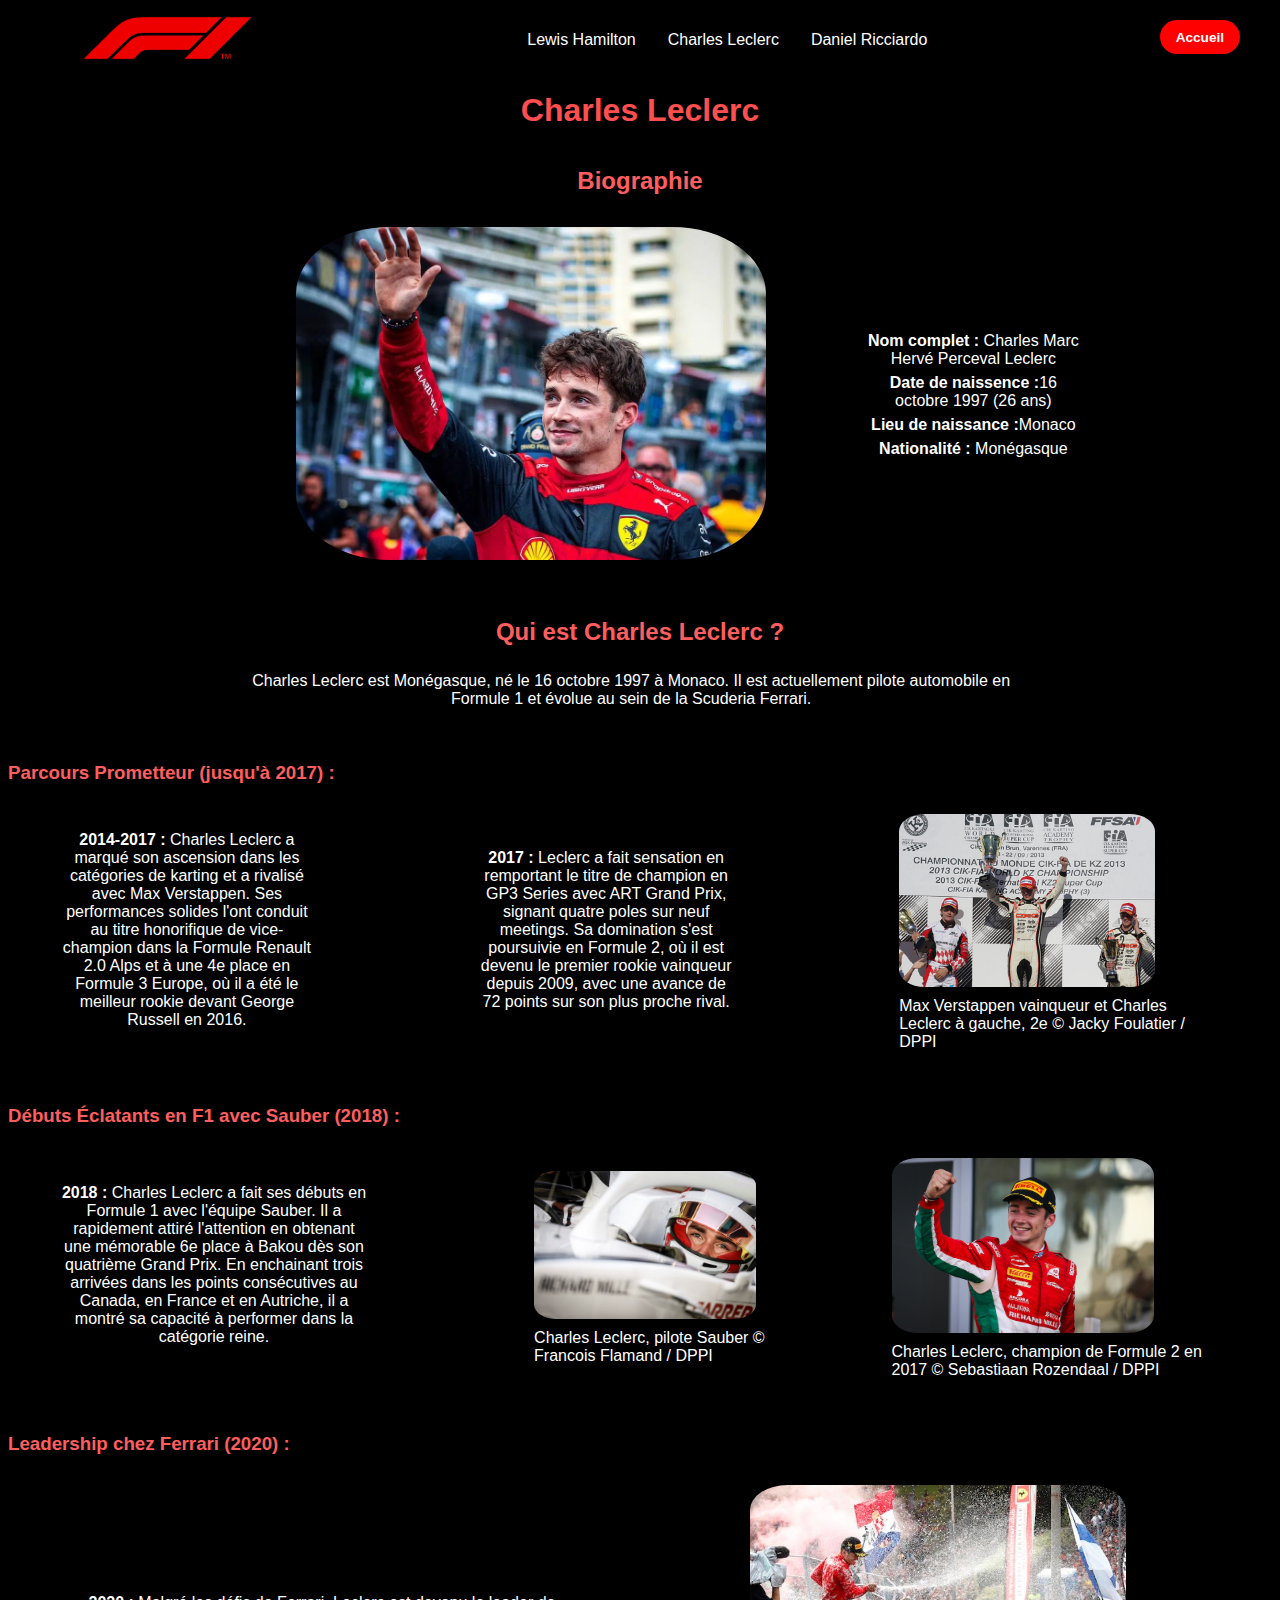
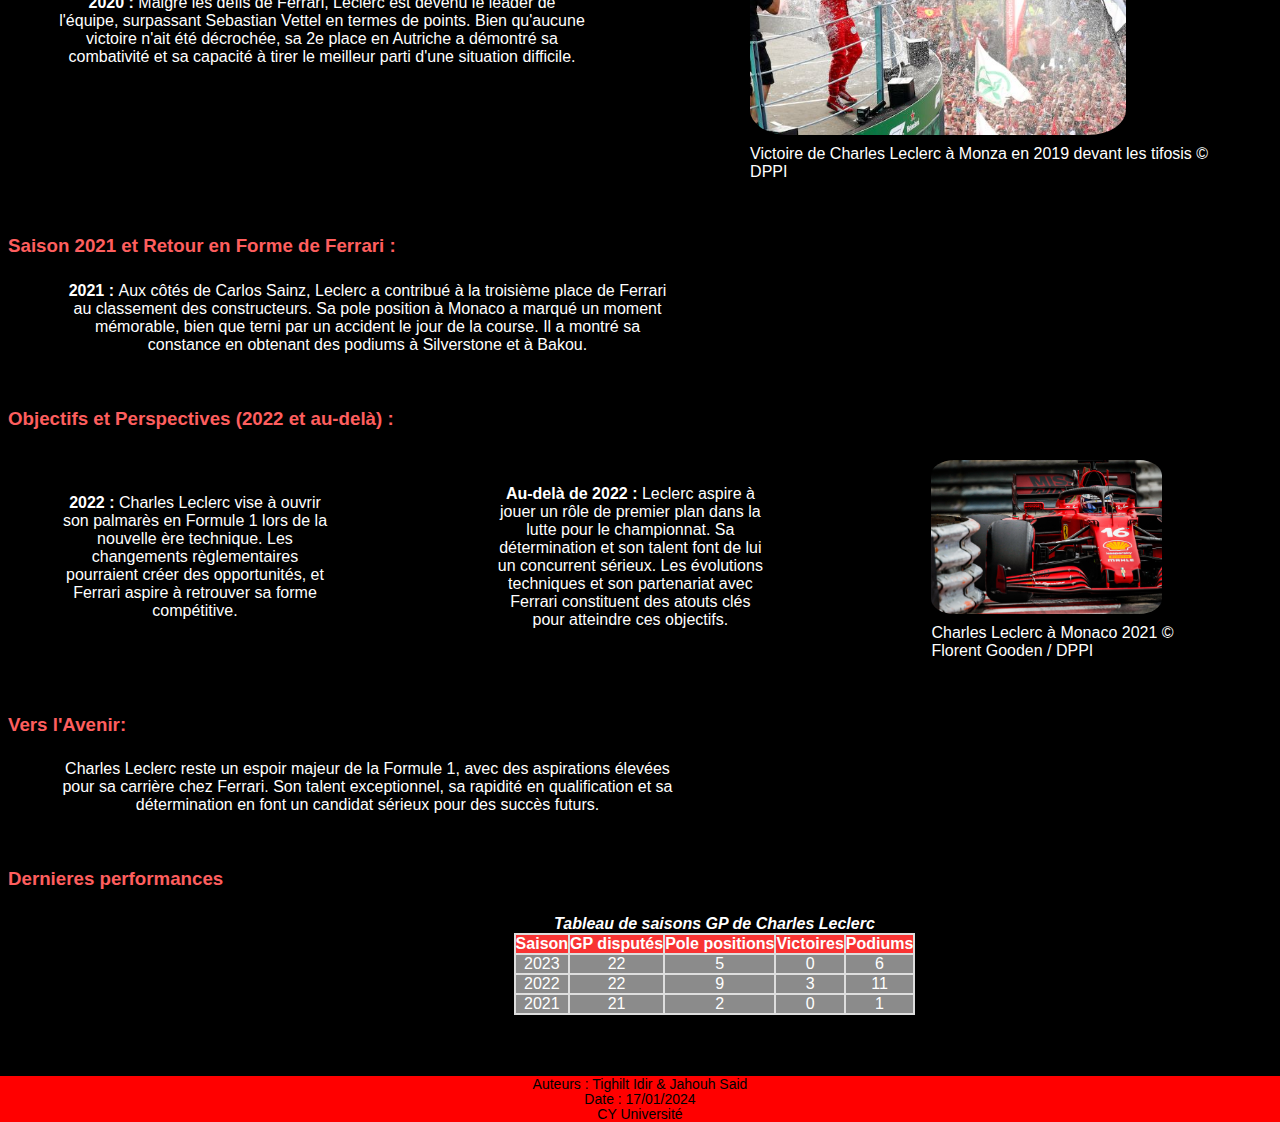
<file: pages/leclerc.html>
<!DOCTYPE html>
<html lang="fr">
  <head>
    <meta charset="UTF-8" />
    <meta http-equiv="X-UA-Compatible" content="IE=edge" />
    <meta name="viewport" content="width=device-width, initial-scale=1.0" />
    <link
      rel="stylesheet"
      href="https://cdnjs.cloudflare.com/ajax/libs/font-awesome/6.5.1/css/all.min.css"
      integrity="sha512-DTOQO9RWCH3ppGqcWaEA1BIZOC6xxalwEsw9c2QQeAIftl+Vegovlnee1c9QX4TctnWMn13TZye+giMm8e2LwA=="
      crossorigin="anonymous"
      referrerpolicy="no-referrer"
    />
    <link rel="stylesheet" href="../styles/style.css" />
    <link rel="shortcut icon" href="../img/icone.ico" type="image/x-icon" />
    <title>F1-Academy</title>
  </head>
  <body>
    <header>
      <nav class="navbar">
        <figure class="logo">
          <a href="../index.html"
            ><img src="../img/logo_F1.png" alt="Logo F1" width="175"
          /></a>
        </figure>

        <ul class="links">
          <li><a href="lewis.html">Lewis Hamilton</a></li>
          <li><a href="leclerc.html">Charles Leclerc</a></li>
          <li><a href="daniel.html">Daniel Ricciardo</a></li>
        </ul>
        <a href="../index.html" class="action_btn">Accueil</a>
        <div class="toggle_btn">
          <i class="fa-solid fa-bars"></i>
        </div>
      </nav>
      <nav class="dropdown_menu">
        <ul>
          <li><a href="lewis.html">Lewis Hamilton</a></li>
          <li><a href="leclerc.html">Charles Leclerc</a></li>
          <li><a href="daniel.html">Daniel Ricciardo</a></li>
        </ul>
        <a href="../index.html" class="action_btn">Accueil</a>
      </nav>
    </header>
    <main>
      <h1>Charles Leclerc</h1>
      <section>
        <h2>Biographie</h2>
        <div class="biographie">
          <figure>
            <img src="../img/charles-leclerc.webp" alt="" />
          </figure>
          <ul class="infos">
            <li>
              <strong> Nom complet :</strong> Charles Marc Hervé Perceval
              Leclerc
            </li>
            <li>
              <strong> Date de naissence :</strong>16 octobre 1997 (26 ans)
            </li>
            <li><strong> Lieu de naissance :</strong>Monaco</li>
            <li><strong> Nationalité :</strong> Monégasque</li>
          </ul>
        </div>
      </section>

      <section>
        <h2>Qui est Charles Leclerc ?</h2>
        <div class="biographie">
          <p>
            Charles Leclerc est Monégasque, né le 16 octobre 1997 à Monaco. Il
            est actuellement pilote automobile en Formule 1 et évolue au sein de
            la Scuderia Ferrari.
          </p>
        </div>
        <article>
          <h3>Parcours Prometteur (jusqu'à 2017) :</h3>
          <div class="bloc-2">
            <p>
              <strong>2014-2017 :</strong> Charles Leclerc a marqué son
              ascension dans les catégories de karting et a rivalisé avec Max
              Verstappen. Ses performances solides l'ont conduit au titre
              honorifique de vice-champion dans la Formule Renault 2.0 Alps et à
              une 4e place en Formule 3 Europe, où il a été le meilleur rookie
              devant George Russell en 2016.
            </p>
            <p>
              <strong>2017 :</strong> Leclerc a fait sensation en remportant le
              titre de champion en GP3 Series avec ART Grand Prix, signant
              quatre poles sur neuf meetings. Sa domination s'est poursuivie en
              Formule 2, où il est devenu le premier rookie vainqueur depuis
              2009, avec une avance de 72 points sur son plus proche rival.
            </p>

            <figure>
              <img
                src="../img/charles-leclerc-podium.jpg"
                alt="Podium d’une course de championnat du monde de karting en France. Max Verstappen vainqueur et Charles Leclerc à gauche, 2e © Jacky Foulatier / DPPI"
              />
              <figcaption>
                Max Verstappen vainqueur et Charles Leclerc à gauche, 2e © Jacky
                Foulatier / DPPI
              </figcaption>
            </figure>
          </div>
        </article>
        <article>
          <h3>Débuts Éclatants en F1 avec Sauber (2018) :</h3>
          <div class="bloc-2">
            <p>
              <strong>2018 :</strong> Charles Leclerc a fait ses débuts en
              Formule 1 avec l'équipe Sauber. Il a rapidement attiré l'attention
              en obtenant une mémorable 6e place à Bakou dès son quatrième Grand
              Prix. En enchainant trois arrivées dans les points consécutives au
              Canada, en France et en Autriche, il a montré sa capacité à
              performer dans la catégorie reine.
            </p>
            <figure>
              <img
                src="../img/Charles-Leclerc-Sauber-2018.jpg"
                alt="Charles Leclerc, pilote Sauber © Francois Flamand / DPPI"
              />
              <figcaption>
                Charles Leclerc, pilote Sauber © Francois Flamand / DPPI
              </figcaption>
            </figure>
            <figure>
              <img
                src="../img/Charles-Leclerc-champion-F2-2017.jpg"
                alt="Charles Leclerc, champion de Formule 2 en 2017 © Sebastiaan Rozendaal / DPPI"
              />
              <figcaption>
                Charles Leclerc, champion de Formule 2 en 2017 © Sebastiaan
                Rozendaal / DPPI
              </figcaption>
            </figure>
          </div>
        </article>
        <article>
          <h3>Leadership chez Ferrari (2020) :</h3>
          <div class="bloc-2">
            <p>
              <strong>2020 :</strong> Malgré les défis de Ferrari, Leclerc est
              devenu le leader de l'équipe, surpassant Sebastian Vettel en
              termes de points. Bien qu'aucune victoire n'ait été décrochée, sa
              2e place en Autriche a démontré sa combativité et sa capacité à
              tirer le meilleur parti d'une situation difficile.
            </p>
            <figure>
              <img
                src="../img/Charles-Leclerc-vainqueur-Monza-2019.jpg"
                alt="Victoire de Charles Leclerc à Monza en 2019 devant les tifosis © DPPI"
              />
              <figcaption>
                Victoire de Charles Leclerc à Monza en 2019 devant les tifosis ©
                DPPI
              </figcaption>
            </figure>
          </div>
        </article>
        <article>
          <h3>Saison 2021 et Retour en Forme de Ferrari :</h3>
          <div class="bloc-2">
            <p>
              <strong>2021 : </strong>Aux côtés de Carlos Sainz, Leclerc a
              contribué à la troisième place de Ferrari au classement des
              constructeurs. Sa pole position à Monaco a marqué un moment
              mémorable, bien que terni par un accident le jour de la course. Il
              a montré sa constance en obtenant des podiums à Silverstone et à
              Bakou.
            </p>
          </div>
        </article>
        <article>
          <h3>Objectifs et Perspectives (2022 et au-delà) :</h3>
          <div class="bloc-2">
            <p>
              <strong>2022 :</strong> Charles Leclerc vise à ouvrir son palmarès
              en Formule 1 lors de la nouvelle ère technique. Les changements
              règlementaires pourraient créer des opportunités, et Ferrari
              aspire à retrouver sa forme compétitive.
            </p>
            <p>
              <strong>Au-delà de 2022 :</strong> Leclerc aspire à jouer un rôle
              de premier plan dans la lutte pour le championnat. Sa
              détermination et son talent font de lui un concurrent sérieux. Les
              évolutions techniques et son partenariat avec Ferrari constituent
              des atouts clés pour atteindre ces objectifs.
            </p>
            <figure>
              <img
                src="../img/Charles-Leclerc-Pole-position-Monaco-2021.jpg"
                alt="Charles Leclerc à Monaco 2021 © Florent Gooden / DPPI "
              />
              <figcaption>
                Charles Leclerc à Monaco 2021 © Florent Gooden / DPPI
              </figcaption>
            </figure>
          </div>
        </article>
        <article>
          <h3>Vers l'Avenir:</h3>
          <div class="bloc-2">
            <p>
              Charles Leclerc reste un espoir majeur de la Formule 1, avec des
              aspirations élevées pour sa carrière chez Ferrari. Son talent
              exceptionnel, sa rapidité en qualification et sa détermination en
              font un candidat sérieux pour des succès futurs.
            </p>
          </div>
        </article>
        <article>
          <h3>Dernieres performances</h3>
          <div id="tableau_GP2">
            <table>
              <caption>
                <strong>Tableau de saisons GP de Charles Leclerc</strong>
              </caption>
              <thead>
                <tr>
                  <th>Saison</th>
                  <th>GP disputés</th>
                  <th>Pole positions</th>
                  <th>Victoires</th>
                  <th>Podiums</th>
                </tr>
              </thead>
              <tbody>
                <tr>
                  <td>2023</td>
                  <td>22</td>
                  <td>5</td>
                  <td>0</td>
                  <td>6</td>
                </tr>
                <tr>
                  <td>2022</td>
                  <td>22</td>
                  <td>9</td>
                  <td>3</td>
                  <td>11</td>
                </tr>
                <tr>
                  <td>2021</td>
                  <td>21</td>
                  <td>2</td>
                  <td>0</td>
                  <td>1</td>
                </tr>
              </tbody>
            </table>
          </div>
        </article>
      </section>
    </main>
    <footer>
      <p>Auteurs : Tighilt Idir & Jahouh Said</p>
      <p>Date : 17/01/2024</p>
      <p>CY Université</p>
    </footer>
    <script>
      const toggleBtn = document.querySelector(".toggle_btn");
      const toggleBtnIcon = document.querySelector(".toggle_btn i");
      const dropDownMenu = document.querySelector(".dropdown_menu");

      toggleBtn.onclick = function () {
        dropDownMenu.classList.toggle("open");
        const isOpen = dropDownMenu.classList.contains("open");

        toggleBtnIcon.classList = isOpen
          ? "fa-solid fa-xmark"
          : "fa-solid fa-bars";
      };
    </script>
  </body>
</html>
</file>
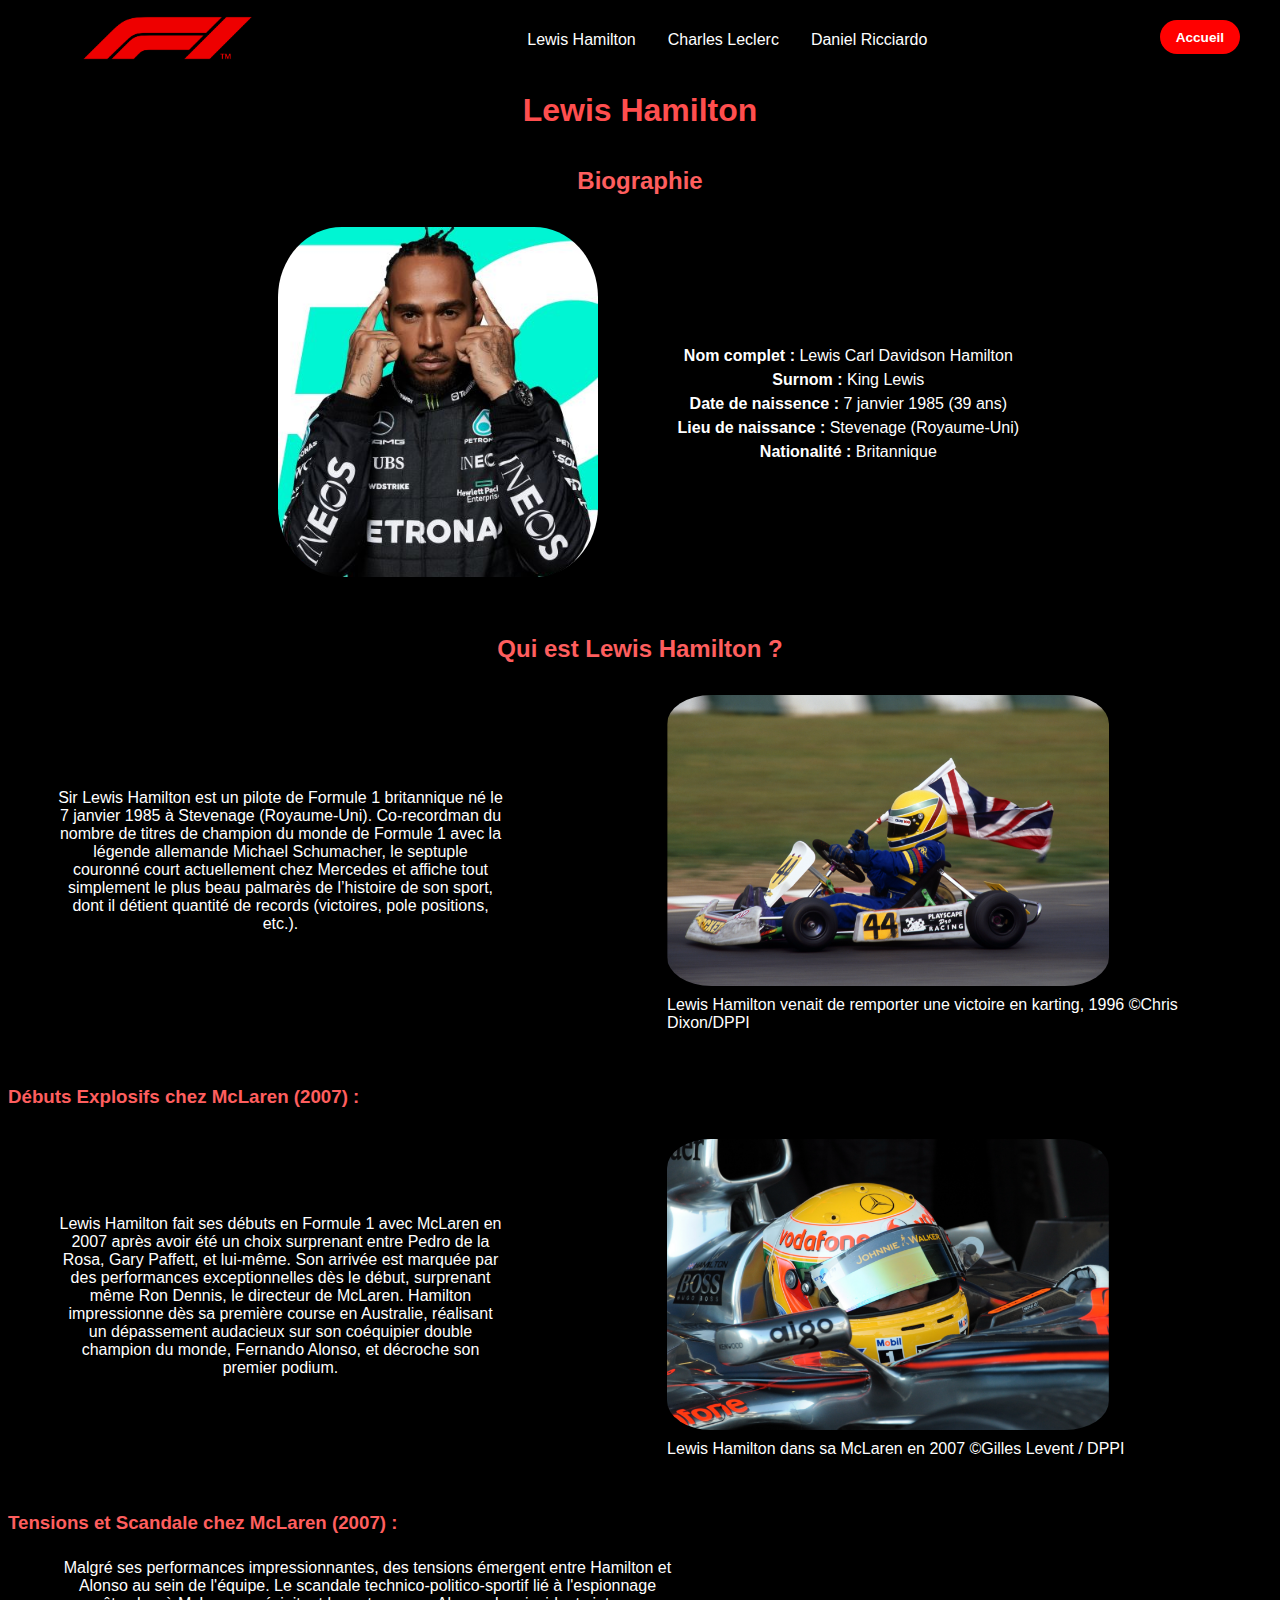
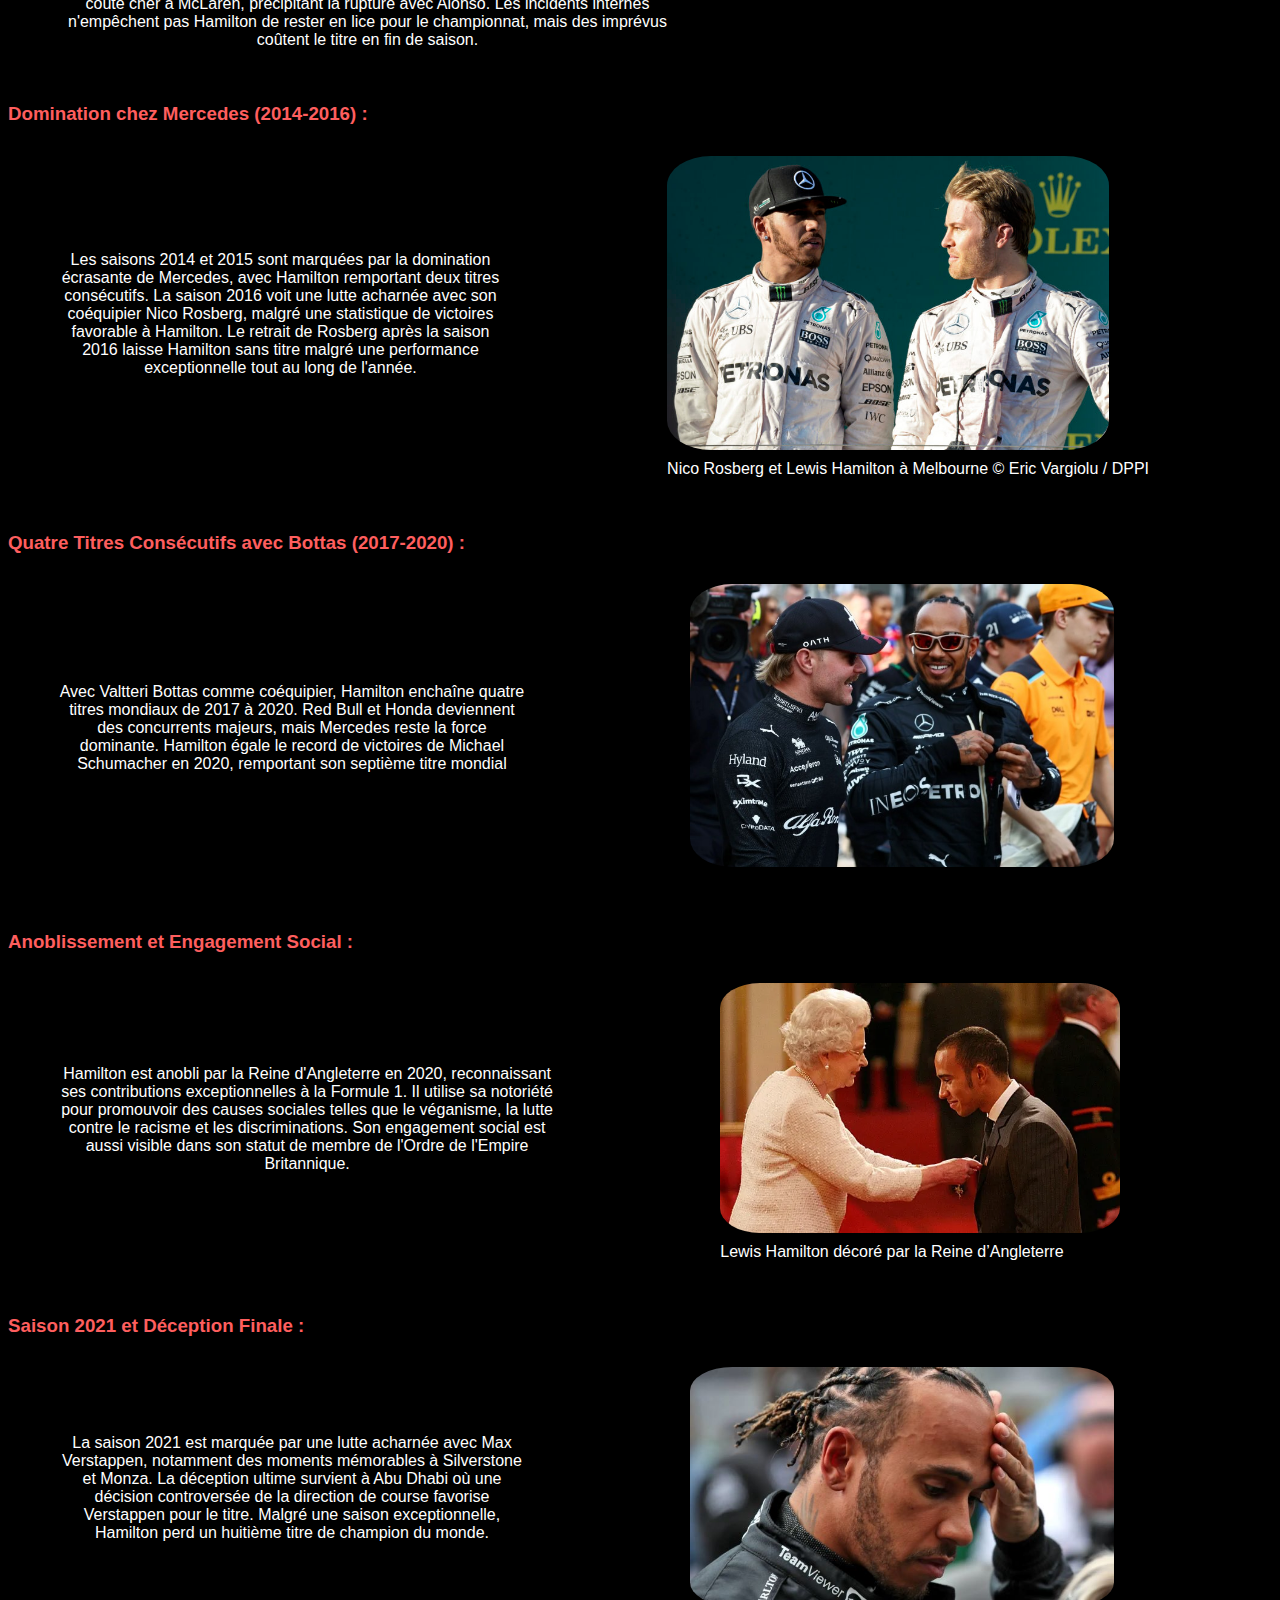
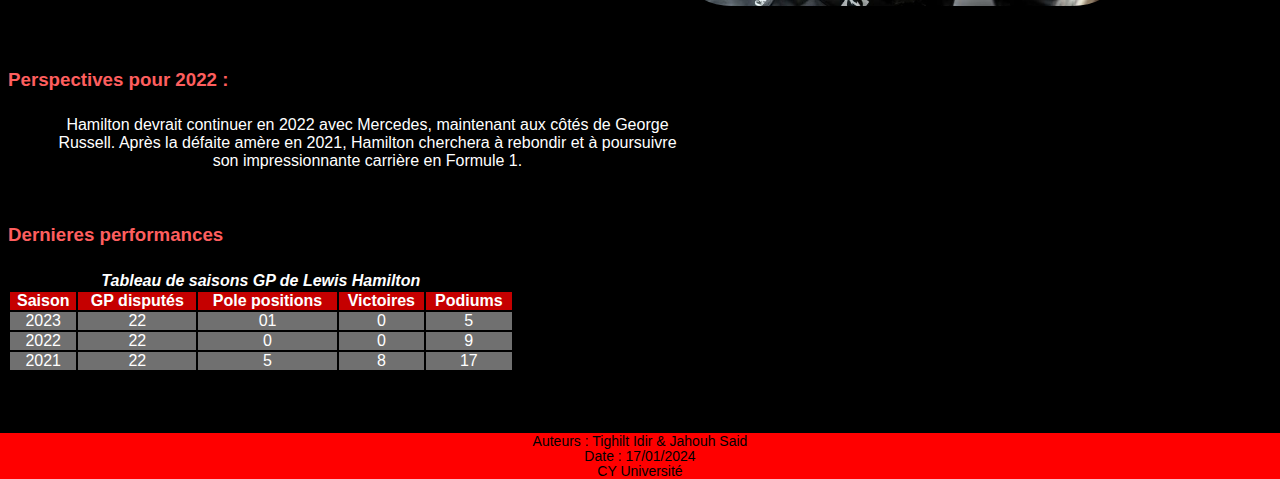
<file: pages/lewis.html>
<!DOCTYPE html>
<html lang="fr">
  <head>
    <meta charset="UTF-8" />
    <meta http-equiv="X-UA-Compatible" content="IE=edge" />
    <meta name="viewport" content="width=device-width, initial-scale=1.0" />
    <link
      rel="stylesheet"
      href="https://cdnjs.cloudflare.com/ajax/libs/font-awesome/6.5.1/css/all.min.css"
      integrity="sha512-DTOQO9RWCH3ppGqcWaEA1BIZOC6xxalwEsw9c2QQeAIftl+Vegovlnee1c9QX4TctnWMn13TZye+giMm8e2LwA=="
      crossorigin="anonymous"
      referrerpolicy="no-referrer"
    />
    <link rel="stylesheet" href="../styles/style.css" />
    <link rel="shortcut icon" href="../img/icone.ico" type="image/x-icon" />
    <title>F1-Academy</title>
  </head>
  <body>
    <header>
      <nav class="navbar">
        <figure class="logo">
          <a href="../index.html"
            ><img src="../img/logo_F1.png" alt="Logo F1" width="175"
          /></a>
        </figure>

        <ul class="links">
          <li><a href="lewis.html">Lewis Hamilton</a></li>
          <li><a href="leclerc.html">Charles Leclerc</a></li>
          <li><a href="daniel.html">Daniel Ricciardo</a></li>
        </ul>
        <a href="../index.html" class="action_btn">Accueil</a>
        <div class="toggle_btn">
          <i class="fa-solid fa-bars"></i>
        </div>
      </nav>
      <nav class="dropdown_menu">
        <ul>
          <li><a href="lewis.html">Lewis Hamilton</a></li>
          <li><a href="leclerc.html">Charles Leclerc</a></li>
          <li><a href="daniel.html">Daniel Ricciardo</a></li>
        </ul>
        <a href="../index.html" class="action_btn">Accueil</a>
      </nav>
    </header>
    <main>
      <h1>Lewis Hamilton</h1>
      <section>
        <h2>Biographie</h2>
        <div class="biographie">
          <figure>
            <img src="../img/Lewis_Hamilton.jpg" alt="Photo Lewis Hamilton" />
          </figure>
          <ul class="infos">
            <li>
              <strong> Nom complet :</strong> Lewis Carl Davidson Hamilton
            </li>
            <li><strong> Surnom :</strong> King Lewis</li>
            <li>
              <strong> Date de naissence :</strong> 7 janvier 1985 (39 ans)
            </li>
            <li>
              <strong> Lieu de naissance :</strong> Stevenage (Royaume-Uni)
            </li>
            <li><strong> Nationalité :</strong> Britannique</li>
          </ul>
        </div>
      </section>
      <section>
        <h2>Qui est Lewis Hamilton ?</h2>
        <div class="bloc-2">
          <p>
            Sir Lewis Hamilton est un pilote de Formule 1 britannique né le 7
            janvier 1985 à Stevenage (Royaume-Uni). Co-recordman du nombre de
            titres de champion du monde de Formule 1 avec la légende allemande
            Michael Schumacher, le septuple couronné court actuellement chez
            Mercedes et affiche tout simplement le plus beau palmarès de
            l’histoire de son sport, dont il détient quantité de records
            (victoires, pole positions, etc.).
          </p>
          <figure>
            <img
              src="../img/image_karting_Lewis.png"
              alt="Image Lewis Hamilton en karting"
            />
            <figcaption>
              Lewis Hamilton venait de remporter une victoire en karting, 1996
              ©Chris Dixon/DPPI
            </figcaption>
          </figure>
        </div>

        <article>
          <h3>Débuts Explosifs chez McLaren (2007) :</h3>
          <div class="bloc-2">
            <p>
              Lewis Hamilton fait ses débuts en Formule 1 avec McLaren en 2007
              après avoir été un choix surprenant entre Pedro de la Rosa, Gary
              Paffett, et lui-même. Son arrivée est marquée par des performances
              exceptionnelles dès le début, surprenant même Ron Dennis, le
              directeur de McLaren. Hamilton impressionne dès sa première course
              en Australie, réalisant un dépassement audacieux sur son
              coéquipier double champion du monde, Fernando Alonso, et décroche
              son premier podium.
            </p>
            <figure>
              <img
                src="../img/lewis-maclaren2007.png"
                alt="Lewis Hamilton dans sa McLaren en 2007 ©Gilles Levent / DPPI"
              />
              <figcaption>
                Lewis Hamilton dans sa McLaren en 2007 ©Gilles Levent / DPPI
              </figcaption>
            </figure>
          </div>
        </article>
        <article>
          <h3>Tensions et Scandale chez McLaren (2007) :</h3>
          <div class="bloc-2">
            <p>
              Malgré ses performances impressionnantes, des tensions émergent
              entre Hamilton et Alonso au sein de l'équipe. Le scandale
              technico-politico-sportif lié à l'espionnage coûte cher à McLaren,
              précipitant la rupture avec Alonso. Les incidents internes
              n'empêchent pas Hamilton de rester en lice pour le championnat,
              mais des imprévus coûtent le titre en fin de saison.
            </p>
          </div>
        </article>
        <article>
          <h3>Domination chez Mercedes (2014-2016) :</h3>
          <div class="bloc-2">
            <p>
              Les saisons 2014 et 2015 sont marquées par la domination écrasante
              de Mercedes, avec Hamilton remportant deux titres consécutifs. La
              saison 2016 voit une lutte acharnée avec son coéquipier Nico
              Rosberg, malgré une statistique de victoires favorable à Hamilton.
              Le retrait de Rosberg après la saison 2016 laisse Hamilton sans
              titre malgré une performance exceptionnelle tout au long de
              l'année.
            </p>

            <figure>
              <img
                src="../img/Nico-Rosberg-et-Lewis-Hamilton.jpg"
                alt="Nico Rosberg et Lewis Hamilton à Melbourne © Eric Vargiolu / DPPI"
              />
              <figcaption>
                Nico Rosberg et Lewis Hamilton à Melbourne © Eric Vargiolu /
                DPPI
              </figcaption>
            </figure>
          </div>
        </article>
        <article>
          <h3>Quatre Titres Consécutifs avec Bottas (2017-2020) :</h3>
          <div class="bloc-2">
            <p>
              Avec Valtteri Bottas comme coéquipier, Hamilton enchaîne quatre
              titres mondiaux de 2017 à 2020. Red Bull et Honda deviennent des
              concurrents majeurs, mais Mercedes reste la force dominante.
              Hamilton égale le record de victoires de Michael Schumacher en
              2020, remportant son septième titre mondial
            </p>
            <figure>
              <img
                src="../img/Lewis-Hamilton-et-Valtteri-Bottas-2023-.jpg"
                alt="Photo de Lewis Hamilton et Valtteri Bottas datant de 2023"
              />
              <figcaption></figcaption>
            </figure>
          </div>
        </article>
        <article>
          <h3>Anoblissement et Engagement Social :</h3>
          <div class="bloc-2">
            <p>
              Hamilton est anobli par la Reine d'Angleterre en 2020,
              reconnaissant ses contributions exceptionnelles à la Formule 1. Il
              utilise sa notoriété pour promouvoir des causes sociales telles
              que le véganisme, la lutte contre le racisme et les
              discriminations. Son engagement social est aussi visible dans son
              statut de membre de l'Ordre de l'Empire Britannique.
            </p>
            <figure>
              <img
                src="../img/decoration-Lewis-Hamilton.webp"
                alt="Lewis Hamilton décoré par la Reine d’Angleterre"
              />
              <figcaption>
                Lewis Hamilton décoré par la Reine d’Angleterre
              </figcaption>
            </figure>
          </div>
        </article>
        <article>
          <h3>Saison 2021 et Déception Finale :</h3>
          <div class="bloc-2">
            <p>
              La saison 2021 est marquée par une lutte acharnée avec Max
              Verstappen, notamment des moments mémorables à Silverstone et
              Monza. La déception ultime survient à Abu Dhabi où une décision
              controversée de la direction de course favorise Verstappen pour le
              titre. Malgré une saison exceptionnelle, Hamilton perd un huitième
              titre de champion du monde.
            </p>
            <figure>
              <img src="../img/lewis-decu.jpg" alt="Photo de Lewis deçu" />
              <figcaption></figcaption>
            </figure>
          </div>
        </article>
        <article>
          <h3>Perspectives pour 2022 :</h3>
          <div class="bloc-2">
            <p>
              Hamilton devrait continuer en 2022 avec Mercedes, maintenant aux
              côtés de George Russell. Après la défaite amère en 2021, Hamilton
              cherchera à rebondir et à poursuivre son impressionnante carrière
              en Formule 1.
            </p>
          </div>
        </article>
        <article>
          <h3>Dernieres performances</h3>
          <table class="tableau_GP">
            <caption>
              <strong>Tableau de saisons GP de Lewis Hamilton</strong>
            </caption>
            <thead>
              <tr>
                <th>Saison</th>
                <th>GP disputés</th>
                <th>Pole positions</th>
                <th>Victoires</th>
                <th>Podiums</th>
              </tr>
            </thead>
            <tbody>
              <tr>
                <td>2023</td>
                <td>22</td>
                <td>01</td>
                <td>0</td>
                <td>5</td>
              </tr>
              <tr>
                <td>2022</td>
                <td>22</td>
                <td>0</td>
                <td>0</td>
                <td>9</td>
              </tr>
              <tr>
                <td>2021</td>
                <td>22</td>
                <td>5</td>
                <td>8</td>
                <td>17</td>
              </tr>
            </tbody>
          </table>
        </article>
      </section>
    </main>
    <footer>
      <p>Auteurs : Tighilt Idir & Jahouh Said</p>
      <p>Date : 17/01/2024</p>
      <p>CY Université</p>
    </footer>
    <script>
      const toggleBtn = document.querySelector(".toggle_btn");
      const toggleBtnIcon = document.querySelector(".toggle_btn i");
      const dropDownMenu = document.querySelector(".dropdown_menu");

      toggleBtn.onclick = function () {
        dropDownMenu.classList.toggle("open");
        const isOpen = dropDownMenu.classList.contains("open");

        toggleBtnIcon.classList = isOpen
          ? "fa-solid fa-xmark"
          : "fa-solid fa-bars";
      };
    </script>
  </body>
</html>
</file>
<file: styles/style.css>
* {
    margin-top: 6px;
    padding: 0;
    box-sizing: border-box;
    font-family: 'Open Sans', sans-serif;
    color: #fff;
}

body {
    height: 100vh;
    background-color: rgb(0, 0, 0);
    background-size: cover;
    background-position: center;
}

li {
    list-style: none;
}

a {
    text-decoration: none;
    color: #fff;
    font-size: 1rem;
}

a:hover {
    color: red;
}

/*HEADER*/
header {
    position: relative;
    padding: 0 2rem;
}

.navbar {
    width: 100%;
    height: 60px;
    max-width: 1200px;
    margin: 0 auto;
    display: flex;
    align-items: center;
    justify-content: space-between;
    margin-left: 0;
}

.navbar .logo {
    position: relative;
}

.navbar .links {
    display: flex;
    gap: 2rem;
}

.navbar .toggle_btn {
    color: #fff;
    font-size: 1.5rem;
    cursor: pointer;
    display: none;
}

.action_btn {
    background-color: red;
    color: #fff;
    padding: 0.6rem 1rem;
    border-color: aqua;
    border-radius: 20px;
    font-size: 0.85rem;
    font-weight: bold;
    cursor: pointer;
    transition:
        /*scale*/
        0.2s ease;
    margin-top: -10px;
}

.action_btn:hover {
    /*scale: 1.05;*/
    color: #fff;
}

/*
.action_btn:active {
    scale: 0.95;
}
*/

/*DROPDOWN MENU*/
.dropdown_menu {
    display: none;
    position: absolute;
    right: 2rem;
    top: 60px;
    height: 0;
    width: 300px;
    background: rgba(255, 255, 255, 0.1);
    backdrop-filter: blur(15px);
    border-radius: 10px;
    overflow: hidden;
    transition: height 0.2s cubic-bezier(0.175, 0.885, 0.32, 1.275);
}

.dropdown_menu.open {
    height: 240px;
}

.dropdown_menu li {
    padding: 0.7rem;
    display: flex;
    align-items: center;
    justify-content: center;
}

.dropdown_menu .action_btn {
    width: 100%;
    display: flex;
    justify-content: center;
}

.dropdown_menu {
    display: block;

}

/*HERO*/
section#hero {
    height: calc(100vh - 60px);
    display: flex;
    flex-direction: column;
    align-items: center;
    justify-content: center;
    text-align: center;
    color: white;
}

#hero h1 {
    font-size: 3rem;
    margin-bottom: 1rem;
}

/*RESPONSIVE DESIGN*/
@media(max-width : 980px) {

    .navbar .links,
    .navbar .action_btn {
        display: none;
    }

    .navbar .toggle_btn {
        display: block;
    }
}

@media(max-width : 570px) {
    .dropdown_menu {
        left: 2rem;
        width: unset;
    }
}

/*Titres*/
h1 {
    text-align: center;
    margin-top: 20px;
    color: rgb(255, 78, 78);
}

h2 {
    color: rgb(254, 94, 94);
    margin-top: 3%;
    text-align: center;
}

h3 {
    color: rgb(254, 94, 94);
    margin-top: 3%;
}

/*Liste DL*/
dl {
    margin-top: 2%;
}

dl,
dd {
    font-size: 1rem;
    width: 100%;
}

.dl p,
dt {
    font-weight: bold;
    font-size: 1.1rem;
    color: rgb(254, 94, 94);
}

dt {
    margin-top: 3%;
}

dd {
    margin-bottom: 1em;
    width: auto;
    text-align: center;
}

video {
    margin: 20px;
    margin-left: 20%;
    margin-right: 20%;

    width: 60%;
}

/*Tableau GP Lewis*/
.tableau_GP {
    margin-top: 20px;
    margin-right: 5%;
    width: 40%;

}

figure {
    align-items: center;
}

.tableau_GP table,
#tableau_GP2 table {
    background-color: rgba(255, 255, 255, 0.872);
}

.tableau_GP caption,
#tableau_GP2 caption {
    font-style: italic;
    text-align: center;
}

.tableau_GP th,
#tableau_GP2 th {
    background-color: rgba(255, 0, 0, 0.774);
}

.tableau_GP td,
#tableau_GP2 td {
    background-color: rgba(128, 128, 128, 0.879);
    text-align: center;
}

#tableau_GP2 {
    margin-left: auto;
    width: 60%;
}

.biographie {
    display: flex;
    margin-left: 15%;
    margin-right: 15%;
    text-align: center;
    align-items: center;
}

.biographie img {
    width: 80%;
    border-radius: 20%;
}

#daniel {
    width: 300px;
    margin-right: 10%;
}


/*Bloc div*/
.bloc-2 {
    display: flex;
    margin-left: 1%;
    margin-right: 1%;
    align-items: center;

}

.bloc-2 p {
    width: 50%;
    text-align: center;
    margin-right: 10%;
}

.bloc-2 img {
    width: 80%;
    border-radius: 10%;
    align-items: end;
}

.bloc-2 dd {
    width: 70%;
    text-align: center;
    margin-right: 10%;
}

/*Footer*/
footer {
    margin-top: 6%;
    text-align: center;
    font-size: 14px;
    margin-left: -8px;
    margin-right: -8px;
    background-color: red;
}

footer p {
    margin-top: -15px;
    color: black;
}

section p {
    text-align: center;
    margin-left: 3%;
    margin-right: 5%;
}
</file>
